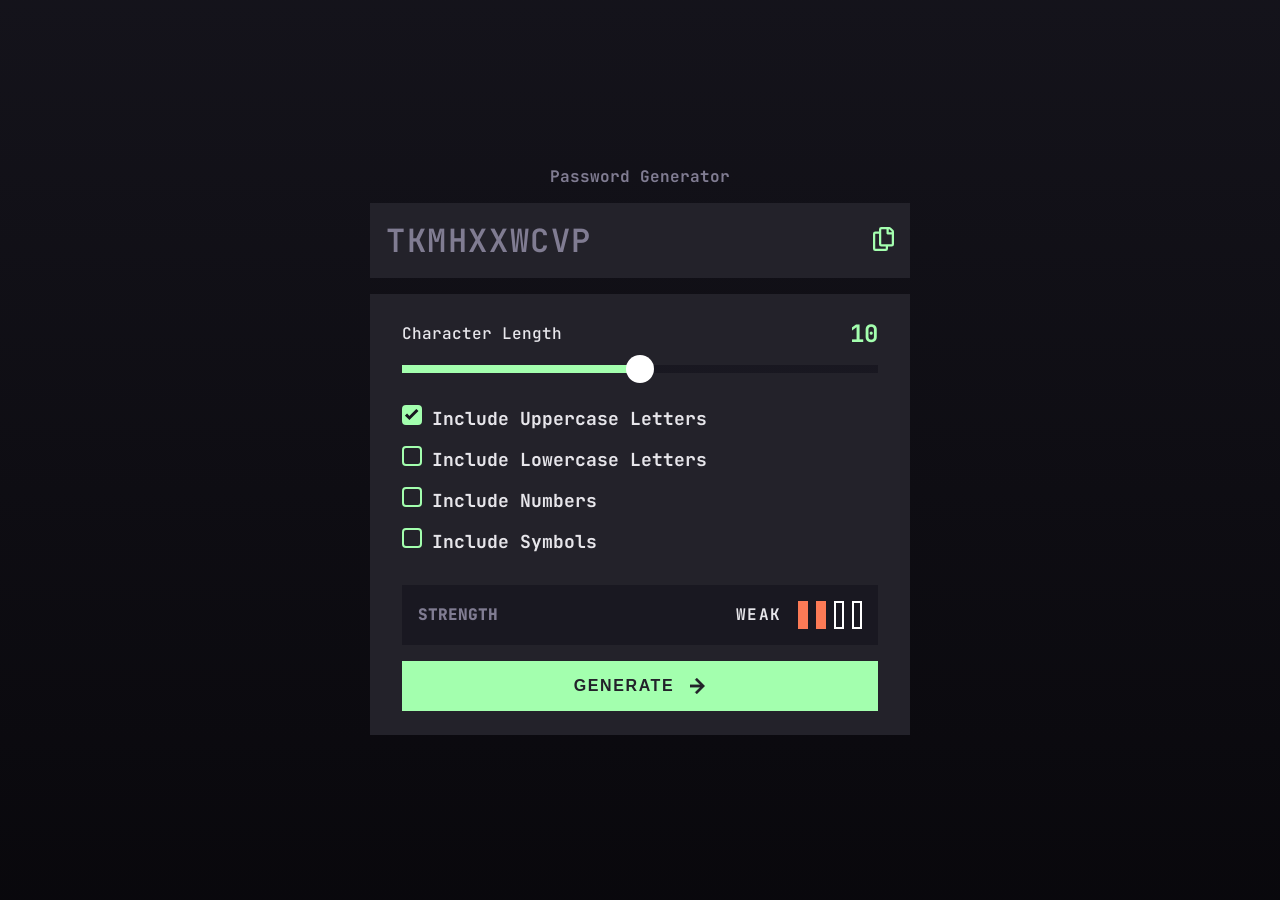
<file: index.html>
<!doctype html>
<html lang="en">
  <head>
    <meta charset="UTF-8" />
    <meta name="viewport" content="width=device-width, initial-scale=1.0" />
    <meta
      name="description"
      content="Generate strong and secure passwords instantly with this customizable password generator app. Built with a modern frontend and best security practices."
    />

    <link
      rel="icon"
      type="image/png"
      sizes="32x32"
      href="./assets/images/favicon-32x32.png"
    />
    <link rel="stylesheet" href="./styles.css" />

    <link rel="preconnect" href="https://fonts.googleapis.com" />
    <link rel="preconnect" href="https://fonts.gstatic.com" crossorigin />
    <link
      href="https://fonts.googleapis.com/css2?family=JetBrains+Mono:ital,wght@0,100..800;1,100..800&display=swap"
      rel="stylesheet"
    />

    <title>Password Generator App - Secure & Custom Password Tool</title>

    <meta property="og:type" content="website" />
    <meta
      property="og:title"
      content="Secure Password Generator - Custom & Strong Passwords"
    />
    <meta
      property="og:description"
      content="Generate strong and secure passwords instantly with this customizable password generator app. Built with a modern frontend and best security practices."
    />
    <meta
      property="og:url"
      content="https://miwodi-password-generator-app.netlify.app/"
    />
    <meta
      property="og:image"
      content="https://res.cloudinary.com/dz209s6jk/image/upload/v1661436487/Challenges/pq66aieybewwpo2zlryv.jpg"
    />

    <script src="./script.js" defer></script>
  </head>

  <body>
    <main class="app">
      <h1 class="app__title">Password Generator</h1>

      <section class="app__password-display display">
        <p class="display__value">P4$5W0rD!</p>
        <div class="display__actions actions">
          <p class="actions__feedback hide-feedback" aria-live="polite">
            COPIED
          </p>
          <button
            class="actions__copy-btn not-allowed"
            aria-label="Copy password to clipboard"
          >
            <img src="./assets/images/icon-copy.svg" alt="Copy password" />
          </button>
        </div>
      </section>

      <form class="app__form form" novalidate autocomplete="off">
        <section class="form__char-length char-length">
          <div class="char-length__header cl">
            <h2 class="cl__label" id="char-length-id">Character Length</h2>
            <p class="cl__value"></p>
          </div>
          <input
            class="char-length__input"
            type="range"
            min="4"
            max="20"
            step="1"
            aria-labelledby="char-length-id"
          />
        </section>

        <section class="form__options options">
          <div class="options__option option option--uppercase">
            <input
              class="option__checkbox"
              type="checkbox"
              id="uppercase"
              aria-checked="true"
              checked
            />
            <label class="option__label" for="uppercase">
              Include Uppercase Letters
            </label>
          </div>

          <div class="options__option option option--lowercase">
            <input
              class="option__checkbox"
              type="checkbox"
              id="lowercase"
              aria-checked="false"
            />
            <label class="option__label" for="lowercase">
              Include Lowercase Letters
            </label>
          </div>

          <div class="options__option option option--numbers">
            <input
              class="option__checkbox"
              type="checkbox"
              id="numbers"
              aria-checked="false"
            />
            <label class="option__label" for="numbers"> Include Numbers </label>
          </div>

          <div class="options__option option option--symbols">
            <input
              class="option__checkbox"
              type="checkbox"
              id="symbols"
              aria-checked="false"
            />
            <label class="option__label" for="symbols"> Include Symbols </label>
          </div>
        </section>

        <section class="form__strength section-strength">
          <div class="section-strength__header strength">
            <p class="strength__label">Strength</p>
            <div class="strength__value value-strength">
              <p class="value-strength__text"></p>
              <div class="value-strength__bars value">
                <div class="value__bar"></div>
                <div class="value__bar"></div>
                <div class="value__bar"></div>
                <div class="value__bar"></div>
              </div>
            </div>
          </div>
          <button class="btn btn--primary">
            Generate
            <svg
              class="icon"
              xmlns="http://www.w3.org/2000/svg"
              width="12"
              height="12"
              viewBox="0 0 12 12"
            >
              <path
                d="m5.106 12 6-6-6-6-1.265 1.265 3.841 3.84H.001v1.79h7.681l-3.841 3.84z"
                fill="currentColor"
                stroke="currentColor"
                stroke-width="0.25"
              />
            </svg>
          </button>
        </section>
      </form>
    </main>
  </body>
</html>
</file>
<file: styles.css>
:root {
  --clr-white: hsl(0, 100%, 100%);
  --clr-black: hsl(0, 0%, 0%);
  --clr-grey-950: hsl(255, 22%, 4%);
  --clr-grey-900: hsl(248, 17%, 9%);
  --clr-grey-850: hsl(248, 16%, 11%);
  --clr-grey-800: hsl(248, 10%, 15%);
  --clr-grey-700: hsl(248, 5%, 34%);
  --clr-grey-600: hsl(251, 9%, 53%);
  --clr-grey-200: hsl(252, 11%, 91%);
  --clr-green-200: hsl(127, 100%, 82%);
  --clr-yellow-300: hsl(42, 91%, 68%);
  --clr-orange-400: hsl(13, 95%, 66%);
  --clr-red-500: hsl(0, 91%, 63%);
  --clr-gradient: linear-gradient(180deg, hsl(248, 17%, 9%), hsl(255, 22%, 4%));

  --ff-jetbrains: "JetBrains Mono", monospace;

  --fs-32: 2rem;
  --fs-24: 1.5rem;
  --fs-18: 1.125rem;
  --fs-16: 1rem;

  --gap-32: 2rem;
  --gap-16: 1rem;
  --gap-8: 0.5rem;

  --pd-104: 6.5rem;
  --pd-32: 2rem;
  --pd-24: 1.5rem;
  --pd-16: 1rem;
}

*,
*::after,
*::before {
  margin: 0;
  padding: 0;
  box-sizing: border-box;
}

body {
  font-family: var(--ff-jetbrains);
  background: var(--clr-gradient);
  color: var(--clr-grey-200);
  min-width: 15.625rem;
}

.app {
  display: flex;
  flex-direction: column;
  gap: var(--gap-16);
  margin: 2rem auto;
}

.app__title {
  font-size: var(--fs-16);
  color: var(--clr-grey-600);
  text-align: center;
}

.app__password-display {
  display: flex;
  align-items: center;
  justify-content: space-between;
  background-color: var(--clr-grey-800);
  padding: var(--pd-16);
}

.display__value {
  width: 70%;
  font-size: clamp(var(--fs-24), 3vw, var(--fs-32));
  font-weight: 600;
  letter-spacing: 0.1rem;
  overflow-wrap: break-word;
}

.preview-password {
  color: var(--clr-grey-600);
}

.display__actions {
  display: flex;
  gap: var(--gap-16);
  align-items: center;
  color: var(--clr-green-200);
  font-size: var(--fs-16);
  font-weight: 700;
}

.hide-feedback {
  display: none;
}

.actions__copy-btn {
  background: transparent;
  border: transparent;
}

.actions__copy-btn:hover {
  cursor: pointer;
  color: var(--clr-white);
  transform: scale(1.1);
}

.not-allowed {
  cursor: not-allowed;
}

.actions__copy-btn.not-allowed:hover {
  cursor: not-allowed;
}

.app__form {
  display: flex;
  flex-direction: column;
  gap: var(--gap-32);
  background-color: var(--clr-grey-800);
  padding: var(--pd-24) var(--pd-32);
}

.form__char-length {
  display: flex;
  flex-direction: column;
  gap: var(--gap-16);
}

.char-length__header {
  display: flex;
  align-items: center;
  justify-content: space-between;
}

.cl__label {
  font-size: var(--fs-16);
  font-weight: 500;
}

.cl__value {
  font-size: var(--fs-24);
  color: var(--clr-green-200);
  font-weight: 700;
}

.char-length__input {
  appearance: none;
  width: 100%;
  height: 0.5rem;
  background: linear-gradient(
    to right,
    var(--clr-green-200) 0%,
    var(--clr-green-200) 50%,
    var(--clr-grey-850) 50%,
    var(--clr-grey-850) 100%
  );
}

.char-length__input::-webkit-slider-thumb {
  appearance: none;
  width: 1.75rem;
  height: 1.75rem;
  border-radius: 50%;
  background-color: var(--clr-white);
  cursor: pointer;
}

.char-length__input::-webkit-slider-thumb:hover {
  position: relative;
  background-color: var(--clr-green-200);
  border: 2px solid var(--clr-grey-850);
}

.form__options {
  display: flex;
  flex-direction: column;
  align-items: flex-start;
  justify-content: center;
  gap: var(--gap-16);
}

.option__checkbox {
  appearance: none;
  width: 1.25rem;
  height: 1.25rem;
  border: 2px solid var(--clr-green-200);
  border-radius: 4px;
  cursor: pointer;
  transition:
    background-color 0.2s ease-in,
    transform 0.1s ease;
}

.option__checkbox:checked {
  background-color: var(--clr-green-200);
  background-image: url(./assets/images/icon-check.svg);
  background-repeat: no-repeat;
  background-position: center;
}

.option__checkbox:active {
  transform: scale(1.1);
}

.option__label {
  font-size: var(--fs-18);
  font-weight: 700;
}

.form__strength {
  display: flex;
  flex-direction: column;
  gap: var(--gap-16);
}

.section-strength__header {
  display: flex;
  align-items: center;
  justify-content: space-between;
  flex-wrap: wrap;
  background-color: var(--clr-grey-850);
  padding: var(--pd-16);
  gap: var(--gap-8);
}

.strength__label {
  color: var(--clr-grey-600);
  font-weight: 900;
  text-transform: uppercase;
}

.strength__value {
  display: flex;
  gap: var(--gap-16);
  align-items: center;
}

.value-strength__bars {
  display: flex;
  gap: var(--gap-8);
}

.value__bar {
  width: 0.625rem;
  height: 1.75rem;
  border: 2px solid var(--clr-white);
}

.value-strength__text {
  font-size: var(--fs-16);
  font-weight: 700;
  letter-spacing: 0.1rem;
}

.value__bar--too-weak {
  background-color: var(--clr-red-500);
  border: transparent;
}

.value__bar--weak {
  background-color: var(--clr-orange-400);
  border: transparent;
}

.value__bar--medium {
  background-color: var(--clr-yellow-300);
  border: transparent;
}

.value__bar--strong {
  background-color: var(--clr-green-200);
  border: transparent;
}

.btn--primary {
  display: flex;
  align-items: center;
  justify-content: center;
  gap: var(--gap-16);
  padding: var(--pd-16) var(--pd-32);
  font-size: var(--fs-16);
  text-transform: uppercase;
  font-weight: 700;
  letter-spacing: 0.1rem;
  color: var(--clr-grey-800);
  background-color: var(--clr-green-200);
  border: transparent;
  cursor: pointer;
}

.btn--primary:focus-visible {
  background: transparent;
  outline: 3px solid var(--clr-green-200);
  outline-offset: 1px;
  color: var(--clr-green-200);
}

.icon {
  min-width: 1rem;
  min-height: 1rem;
}

@media (min-width: 48rem) {
  body {
    display: flex;
    justify-content: center;
    align-items: center;
    min-height: 100vh;
  }
  .app {
    min-width: 33.75rem;
  }
  .btn--primary:active {
    background: transparent;
    box-shadow: none;
    outline: 3px solid var(--clr-green-200);
    outline-offset: 1px;
    color: var(--clr-green-200);
  }

  .btn--primary:hover {
    box-shadow: 0 0 6px 2px var(--clr-grey-850) inset;
  }
}
</file>
